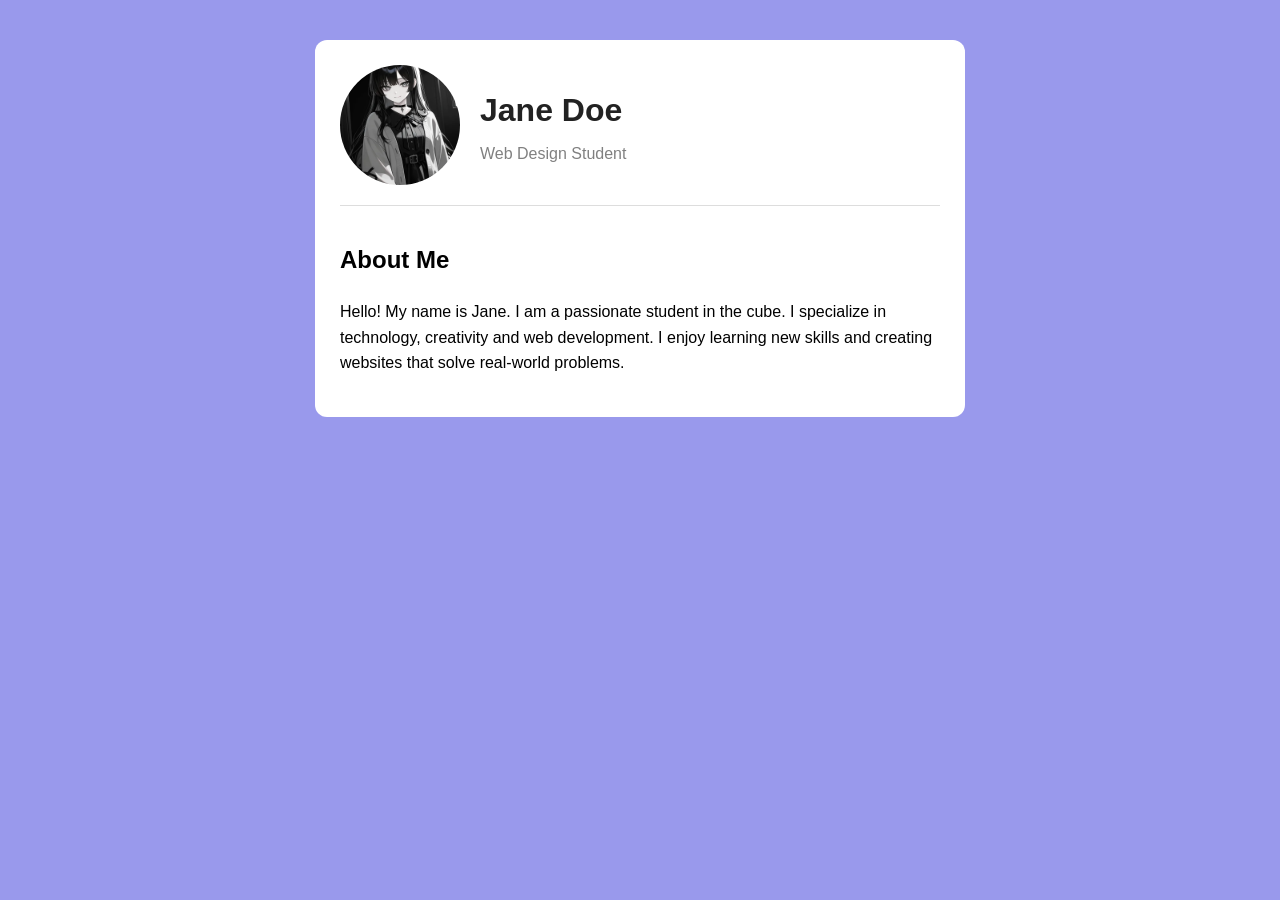
<file: grid/index.html>
<!DOCTYPE html>
<html lang="en">
<head>
    <meta charset="UTF-8">
    <meta name="viewport" content="width=device-width, initial-scale=1.0">
    <title>My Profile Page</title>
    <link rel="stylesheet" href="style.css">
</head>
<body>

    <div class="profile-container">

        <div class="profile-header">
<img src="profile pic.webp" alt="this is a profile Picture"
     alt="Illustrated Profile Picture">

            <div class="profile-info">
                <h1>Jane Doe</h1>
                <p>Web Design Student</p>
            </div>
        </div>

        <div class="profile-description">
            <h2>About Me</h2>
            <p>
                Hello!
                My name is Jane. I am a passionate student in 
                the cube. I specialize  in technology, creativity and
                 web development. 
                I enjoy learning new skills and creating websites
                 that solve real-world problems.
            </p>
        </div>

    </div>

</body>
</html>
</file>
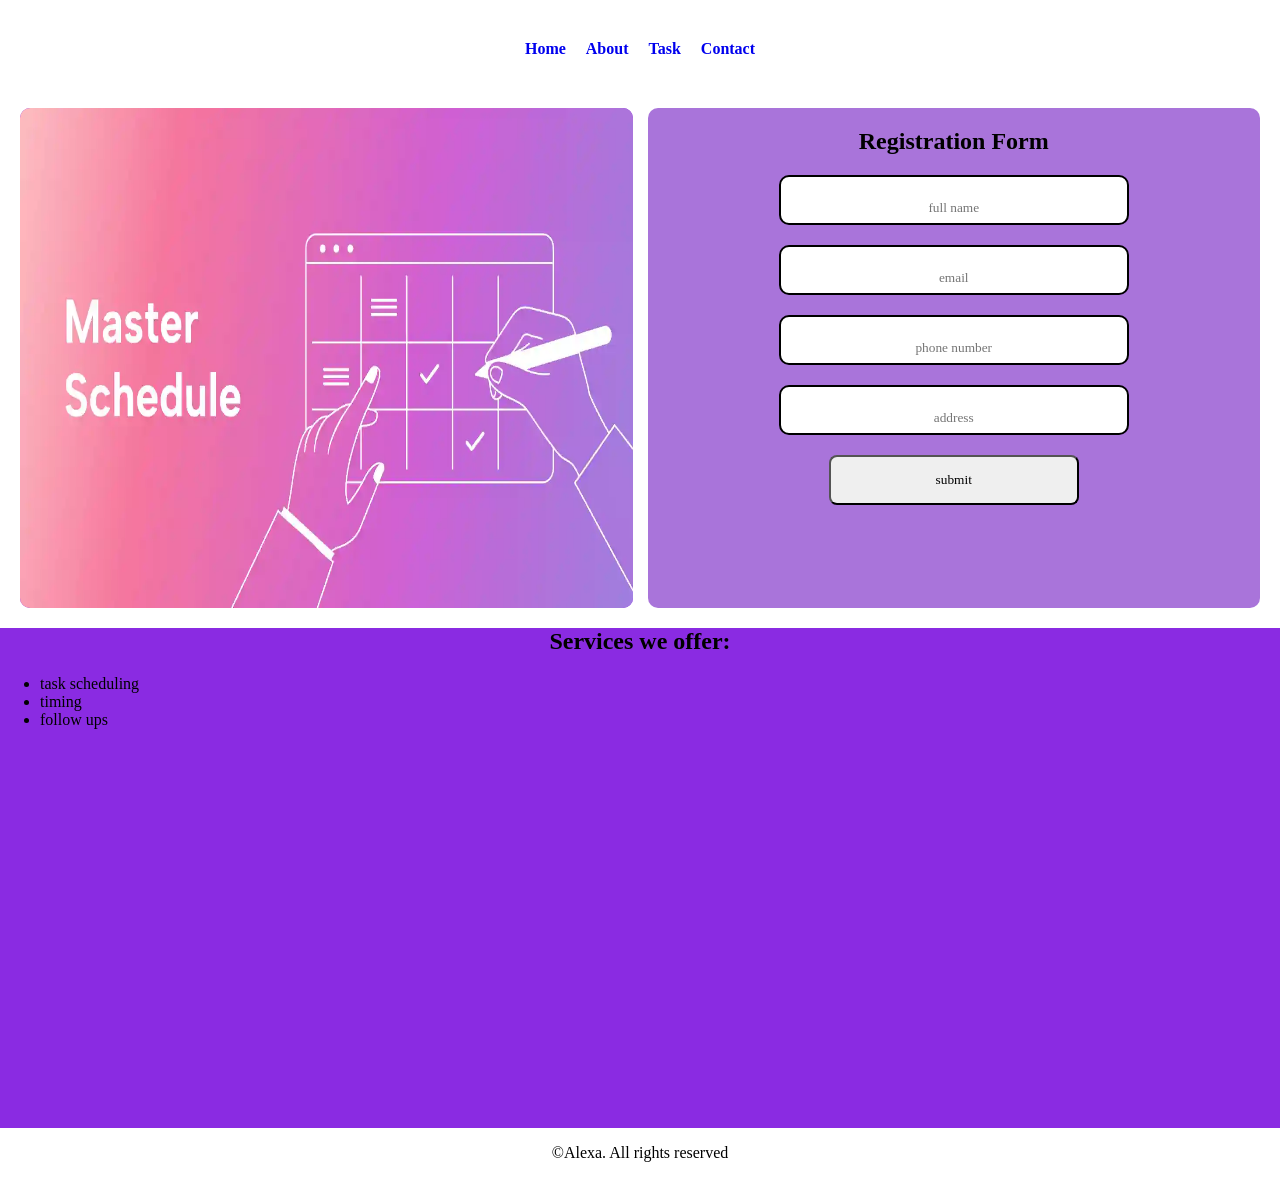
<file: Task schedule/index.html>
<!DOCTYPE html>
<html lang="en">
<head>
    <meta charset="UTF-8">
    <meta name="viewport" content="width=device-width, initial-scale=1.0">
    <title>Document</title>
    <link rel="stylesheet" href="style.css">
</head>
<body>
    <!-- navigation  -->
 <nav>
<a href="index.html">Home</a>
<a href="about.html">About</a>
<a href="task.html">Task</a>
<a href="contact.html">Contact</a>

 </nav>   
 <div class="container">
    <div class="item">
        <img src="./images/master scheduel.webp" alt="" srcset="">
    </div>
    <div class="description">
        <h2>Registration Form</h2>
        <input type="text" placeholder="full name">
        <input type="text" placeholder="email">
        <input type="text" placeholder="phone number">
        <input type="text" placeholder="address">
        <button>submit </button>
    </div>
 </div>
 <div class="services">
    <h2>Services we offer:</h2>
    <ul>
        <li>task scheduling</li>
        <li>timing</li>
        <li>follow ups</li>
    </ul>
 </div>
</body>
<footer>
    <p>&copy;Alexa. All rights reserved</p>
   <div class="footer-links">
     <a href="index.html"></a>
    <a href="about.html"></a>
    <a href="services"></a>
    <a href="contact.html"></a>
   </div>
</footer>
</html>
</file>
<file: grid/style.css>
/* General page styling */
body {
    font-family: Arial, sans-serif;
    background-color:rgb(153, 153, 236);
    margin: 0;
    padding: 40px;
}

/* CSS GRID */
.profile-container {
    display: grid;
    grid-template-columns: 1fr;
    gap: 20px;
    max-width: 600px;
    margin: auto;
    background-color: white;
    padding: 25px;
    border-radius: 12px;
}

/* FLEXBOX */
.profile-header {
    display: flex;
    align-items: center;
    gap: 20px;
}

/* Profile picture */
.profile-header img {
    width: 120px;
    height: 120px;
    border-radius: 50%;
    object-fit: cover;
    flex-shrink: 0;
}

/* Name and occupation */
.profile-info h1 {
    margin-bottom: 5px;
    color: #222;
}

.profile-info p {
    color: gray;
}

/* Description */
.profile-description {
    border-top: 1px solid #ddd;
    padding-top: 15px;
    line-height: 1.6;
}
</file>
<file: Task schedule/style.css>
*{
    font-family: 'Times New Roman', Times, serif;
    box-sizing: border-box;
}
body{
    margin: 0;
}
nav{
    display: flex;
    justify-content: center;
    gap: 20px;
    top: o;
    z-index: 1000;
    /* background-color: rgb(147, 84, 206); */
    padding: 30px;
    margin: 10px 30px;
    border-radius: 7px;

}
a{
    text-decoration: none;
    font-weight: bold;
}
a:hover{
    color: brown;
    
}
.container{
    height: 500px;
    text-align: center;
    display: flex;
    margin: 20px;
    gap: 15px;
}
.item{
    height: 500px;
    width: 50%;
    border-radius: 7px;
    background-color: blueviolet;
    border-radius: 10px;
}
img{
    height: 500px;
    width: 100%;
    border-radius: 10px;
}
.description{
    height: 500px;
    width: 50%;
    background-color:rgb(169, 116, 218);
    border-radius: 10px;
    justify-content: center;
    align-items: center;
    text-align: center;
}
h2{
font-family: 'Times New Roman', Times, serif;
font-weight: bold;
justify-content:center;
text-align:center;
}
input{
    display: block;
    margin: 20px auto;
    padding-top: 17px;
    justify-content: center;
    align-items: center;
    text-align: center;
    height: 50px;
    width: 350px;
    border-radius: 10px;
    border: 2px solid black;
}
button{
    height:50px;
    width:250px;
    border-radius: 8px;
    justify-content:center;
}
.services{
    height: 500px;
    background-color: blueviolet;
}
footer{
    justify-content: center;
    align-items: center;
    text-align: center;
    display: flex;
}
</file>
